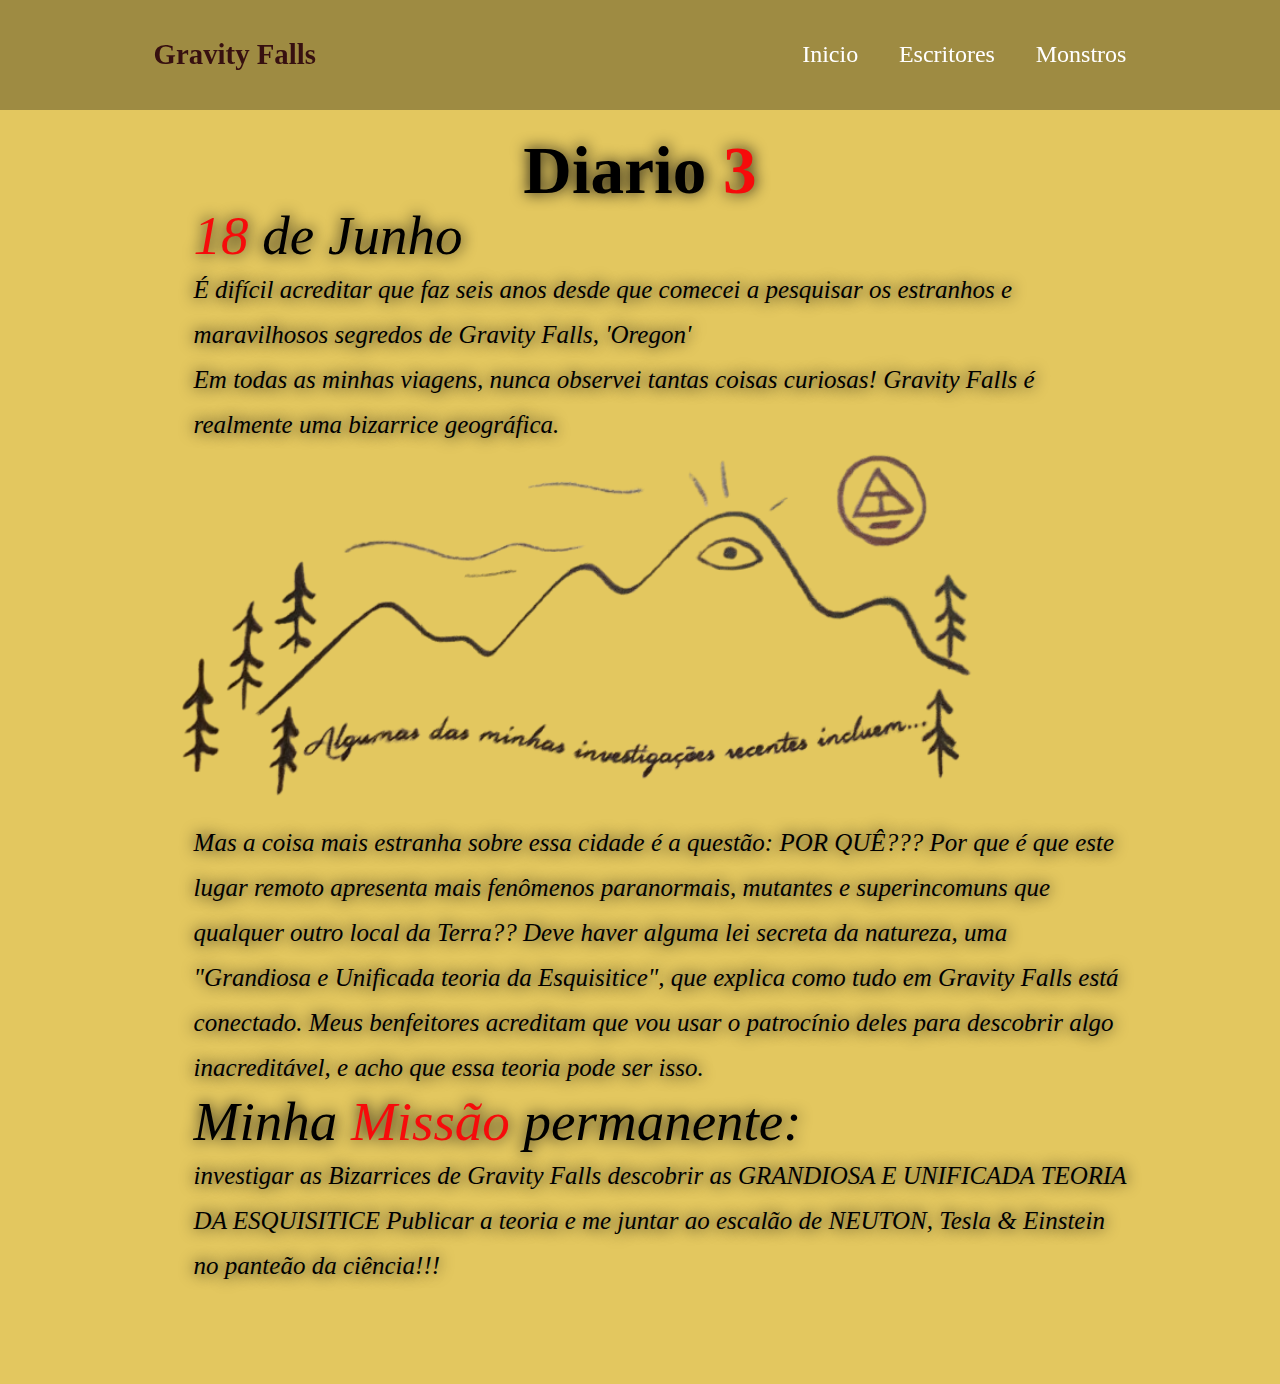
<file: index.html>
<!DOCTYPE html>
<html lang="pt-br">
<head>
    <meta charset="UTF-8">
    <meta name="viewport" content="width=device-width, initial-scale=1.0">
    <link rel="shortcut icon" href="src/img/mao-removebg-preview.png" type="image/x-icon">
    <link href='https://unpkg.com/boxicons@2.1.4/css/boxicons.min.css' rel='stylesheet'>
    <link rel="stylesheet" href="src/style/style.css">
    <title>Gravity Falls</title>
</head>
<body>
    <header class="header">
        <a href="bills/bills.html" class="logo">
            Gravity Falls
        </a>
        <i class="bx bx-menu" id="menu-icon"></i>

        <nav class="navbar">
            <a href="#" class="active">Inicio</a>
            <a href="Escritores/escritores.html">Escritores</a>
            <a href="monstros/class.html">Monstros</a>
         </nav>
    </header>

    <section class="home" id="home">
        <div class="home-content">
                <div class="title">
                    <h1>Diario <span>3</span></h1>
                </div>
                <h2><span>18</span> de Junho</h2>
                <p>
                    É difícil acreditar que faz seis anos desde que comecei a pesquisar os estranhos e  maravilhosos segredos de Gravity Falls, 'Oregon' <br>
                    Em todas as minhas viagens, nunca observei tantas coisas curiosas! Gravity Falls é  realmente uma bizarrice geográfica.
                </p>
            <img src="src/img/22138a0c-dff4-4595-a0e1-d6088fe97e8a-removebg-preview (1).png" alt="" width="850px" class="bill">
                 <p>
                    Mas a coisa mais estranha sobre essa cidade é a questão: POR QUÊ??? Por que é que este lugar remoto apresenta mais fenômenos paranormais, mutantes e superincomuns que qualquer outro local da Terra?? Deve haver alguma lei secreta da natureza, uma "Grandiosa e Unificada teoria da Esquisitice", que explica como tudo em Gravity Falls está conectado. Meus benfeitores acreditam que vou usar o patrocínio deles para descobrir algo inacreditável, e acho que essa teoria pode ser isso. 
                 </p>
                <h2>Minha <span>Missão</span> permanente:</h2>
                <p>investigar as Bizarrices de Gravity Falls  descobrir as GRANDIOSA E  UNIFICADA TEORIA  DA ESQUISITICE Publicar  a teoria e me juntar ao escalão de NEUTON, Tesla & Einstein no  panteão da ciência!!!</p>
                
                        </div>
    </section>
    <script src="src/js/script.js"></script>
</body>
</html>
</file>
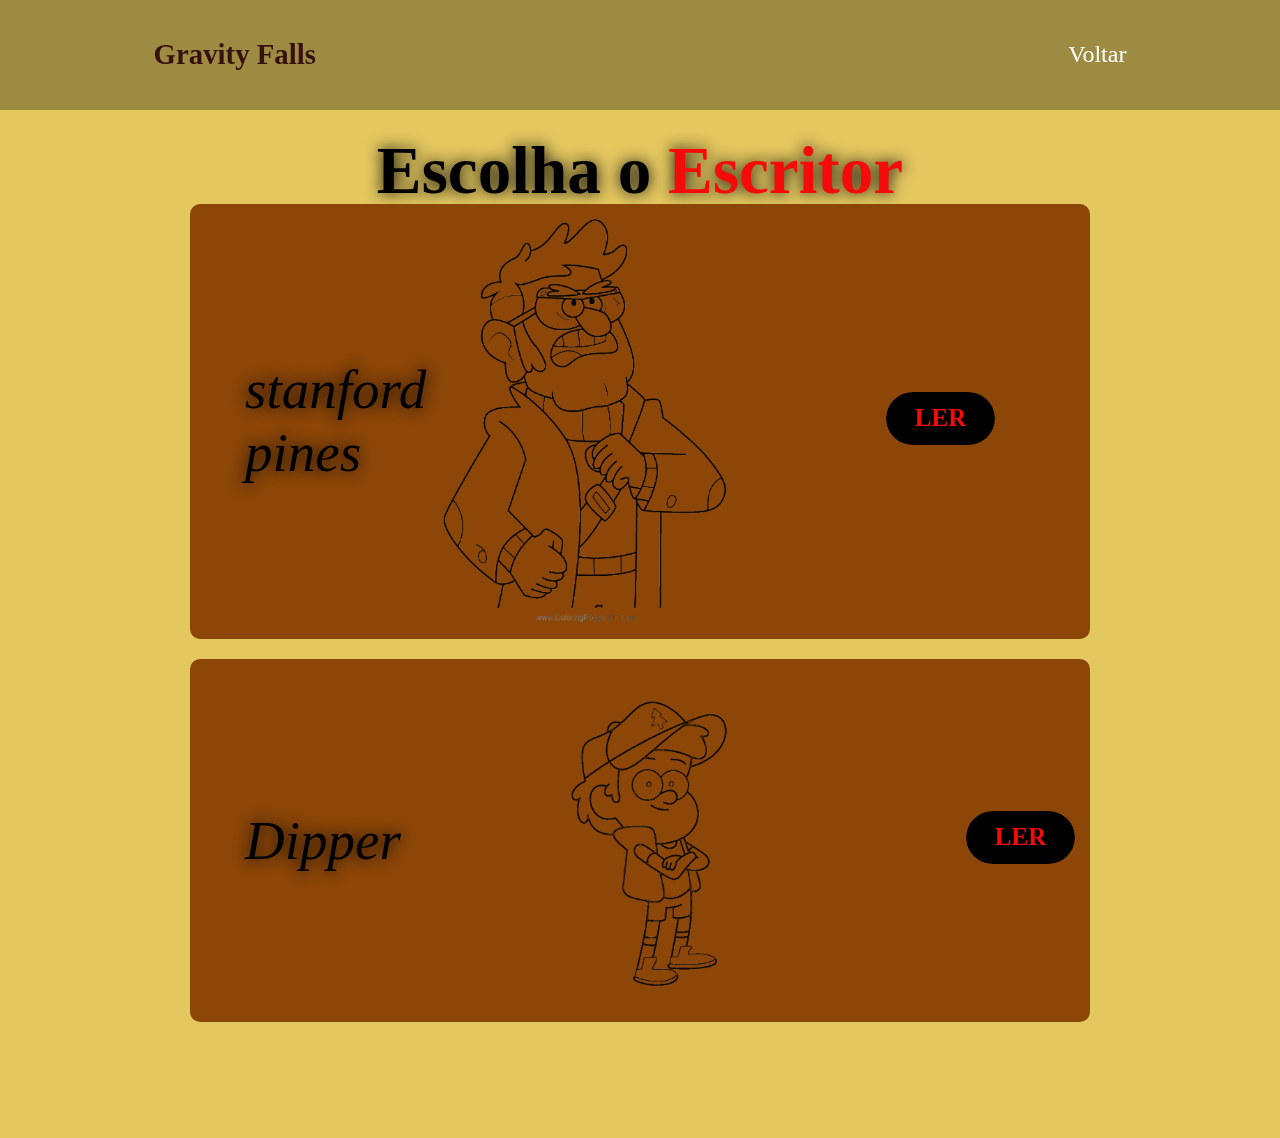
<file: Escritores/escritores.html>
<!DOCTYPE html>
<html lang="pt-br">
<head>
    <meta charset="UTF-8">
    <meta name="viewport" content="width=device-width, initial-scale=1.0">
    <link rel="shortcut icon" href="src/img/mao-removebg-preview.png" type="image/x-icon">
    <link href='https://unpkg.com/boxicons@2.1.4/css/boxicons.min.css' rel='stylesheet'>
    <link rel="stylesheet" href="src-escritor/style.css">
    <title>Gravity Falls</title>
</head>
<body>
    <header class="header">
        <a href="" class="logo">
            Gravity Falls
        </a>
        <i class="bx bx-menu" id="menu-icon"></i>

        <nav class="navbar">
            <a href="../index.html">Voltar</a>
         </nav>
    </header>

    <section class="home" id="home">
        <div class="home-content">
                <div class="title">
                    <h1>Escolha o <span>Escritor</span></h1>
                </div>
                        
                        <div class="box-escritor">
                            <h2>stanford pines</h2>
                                    <img src="../src/img/Stanford-removebg-preview.png" alt="" width="300px" >
                         <p class="text-center">
                            <a href="../Escritores/stanford/stanford.html">
                                <button class="btn-17">
                                    <span class="text-container">
                                      <span class="text">ler</span>
                                    </span>
                                  </button>
                            </a>
                         </p>
                    </div>
                  

                <div class="box-escritor">
                    <h2>Dipper</h2>
                            <img src="../src/img/dipper-removebg-preview.png" alt="" width="400px" class="dipper">
                 <p class="text-center-dipper">
                    <a href="../Escritores/dipper/dipper.html">
                        <button class="btn-17">
                            <span class="text-container">
                              <span class="text">Ler</span>
                            </span>
                          </button>
                    </a>
                 </p>
            </div>
            
                        </div>
    </section>
    <script src="src-escritor/script.js"></script>
</body>
</html>
</file>
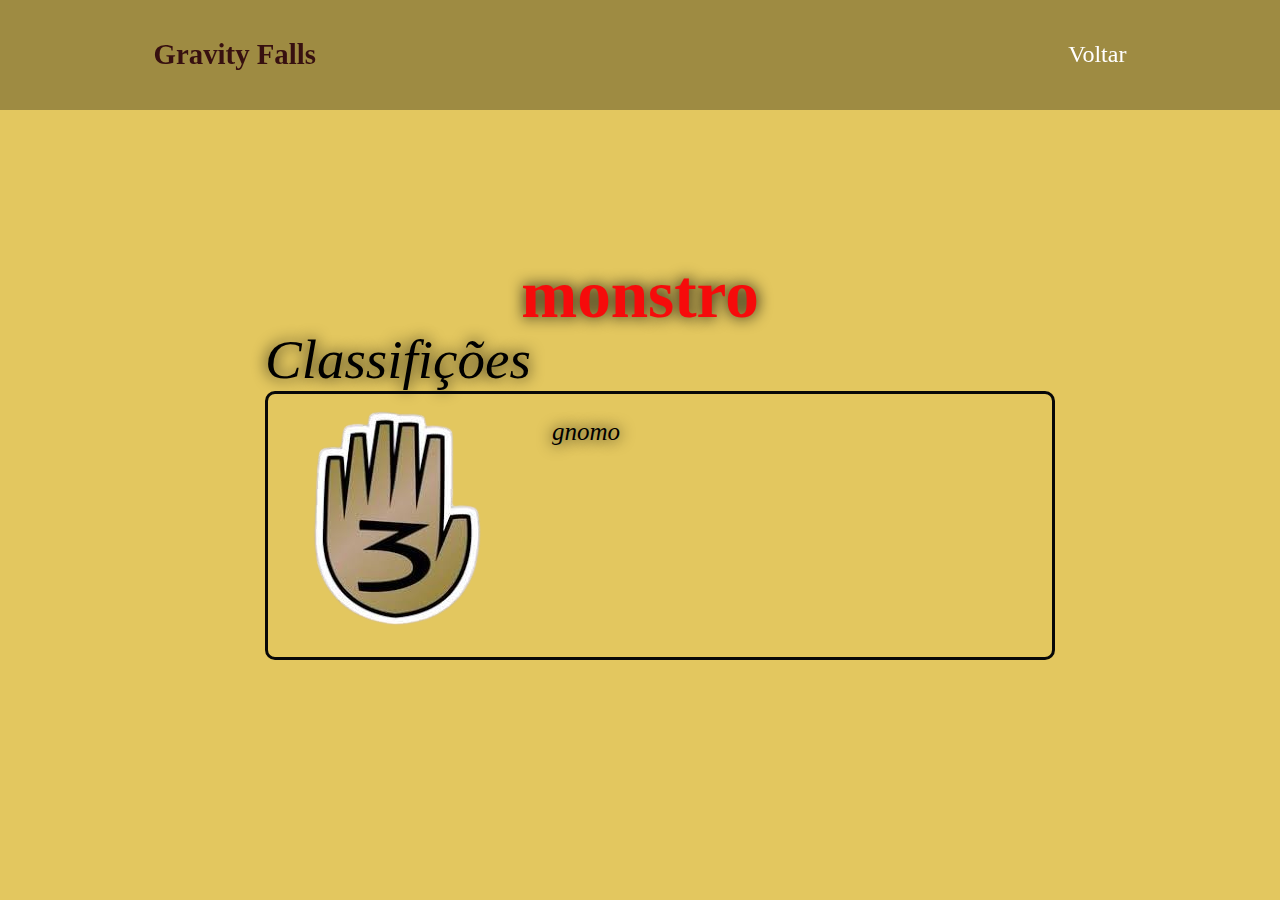
<file: monstro/index2.html>
<!DOCTYPE html>
<html lang="en">
<head>
    <meta charset="UTF-8">
    <meta name="viewport" content="width=device-width, initial-scale=1.0">
    <link rel="shortcut icon" href="../src/img/mao-removebg-preview.png" type="image/x-icon">
    <link rel="stylesheet" href="../src/style/style.css">
    <link href='https://unpkg.com/boxicons@2.1.4/css/boxicons.min.css' rel='stylesheet'>
    <title>Document</title>
</head>
<body>
    <header class="header">
        <a href="" class="logo">
            Gravity Falls
        </a>
        <i class="bx bx-menu" id="menu-icon"></i>

        <nav class="navbar">
            <a href="../index.html">Voltar</a>
         </nav>
    </header>

    <section class="home" id="home">
        <div class="home-content">
                <div class="title">
                    <h1 class="text-monster"><span>monstro</span></h1>
                </div>
                <h2>Classifições<h2>
                <div class="box">
                    <div><img src="../src/img/mao-removebg-preview.png" alt="" class="img-monster"></div>
                    
                        <div>
                            <p>
                                gnomo
                            </p>
                        </div>
                    
                </div>
           
                        </div>
    </section>
    <script src="../src/js/script.js"></script>
</body>
</html>
</file>
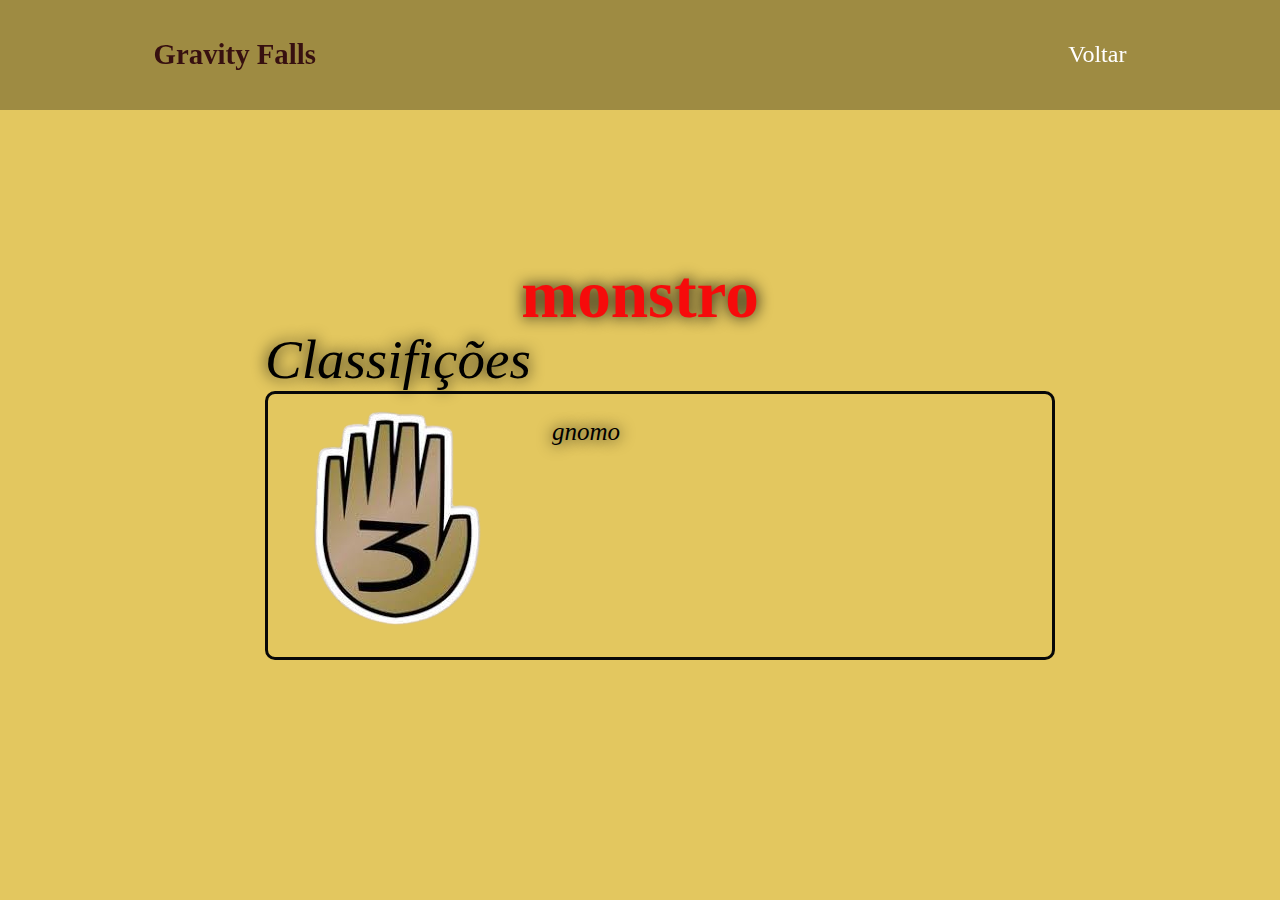
<file: monstro/monster.html>
<!DOCTYPE html>
<html lang="en">
<head>
    <meta charset="UTF-8">
    <meta name="viewport" content="width=device-width, initial-scale=1.0">
    <link rel="shortcut icon" href="../src/img/mao-removebg-preview.png" type="image/x-icon">
    <link rel="stylesheet" href="../src/style/style.css">
    <link href='https://unpkg.com/boxicons@2.1.4/css/boxicons.min.css' rel='stylesheet'>
    <title>Document</title>
</head>
<body>
    <header class="header">
        <a href="" class="logo">
            Gravity Falls
        </a>
        <i class="bx bx-menu" id="menu-icon"></i>

        <nav class="navbar">
            <a href="../index.html">Voltar</a>
         </nav>
    </header>

    <section class="home" id="home">
        <div class="home-content">
                <div class="title">
                    <h1><span>monstro</span></h1>
                </div>
                <h2>Classifições<h2>
                <div class="box">
                    <div><img src="../src/img/mao-removebg-preview.png" alt="" class="img-monster"></div>
                    
                        <div>
                            <p>
                                gnomo
                            </p>
                        </div>
                    
                </div>
           
                        </div>
    </section>
    <script src="../src/js/script.js"></script>
</body>
</html>
</file>
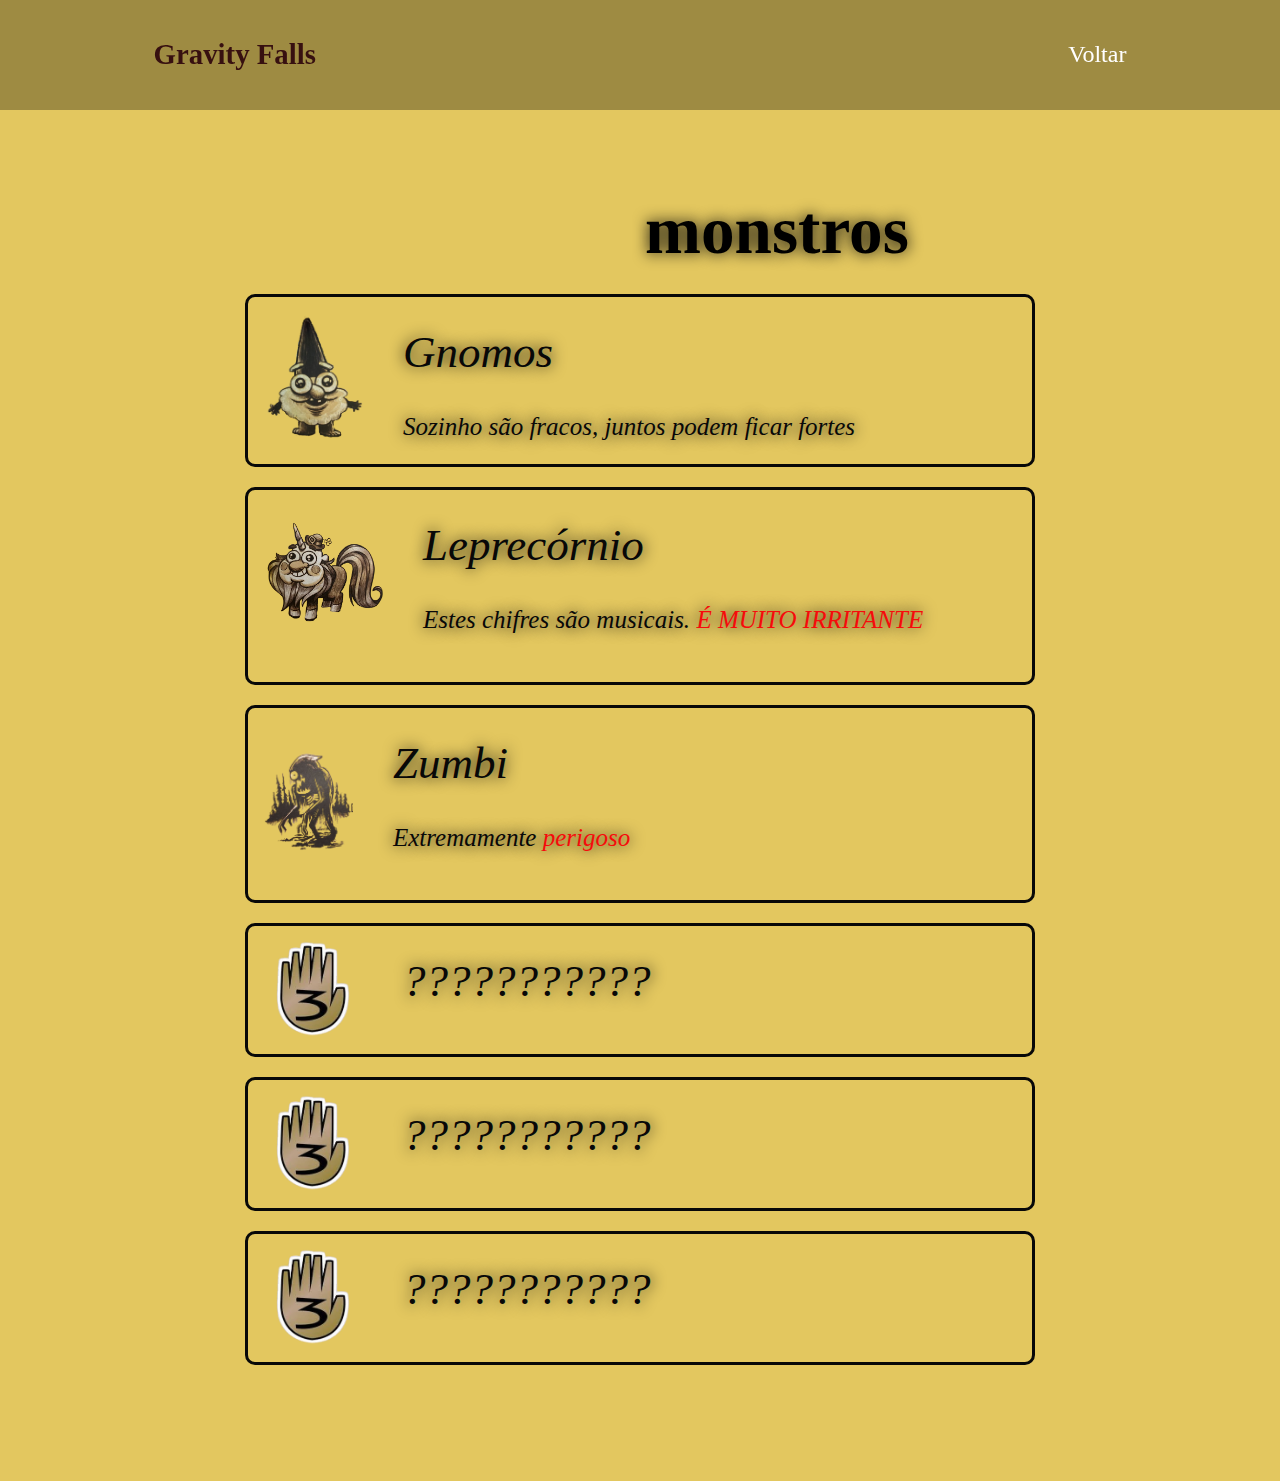
<file: monstros/class.html>
<!DOCTYPE html>
<html lang="en">
<head>
    <meta charset="UTF-8">
    <meta name="viewport" content="width=device-width, initial-scale=1.0">
    <link rel="shortcut icon" href="../src/img/mao-removebg-preview.png" type="image/x-icon">
    <link rel="stylesheet" href="../monstros/src-monster/style.css">
    <link href='https://unpkg.com/boxicons@2.1.4/css/boxicons.min.css' rel='stylesheet'>
    <title>Gravity Falls</title>
</head>
<body>
    <header class="header">
        <a href="" class="logo">
            Gravity Falls
        </a>
        <i class="bx bx-menu" id="menu-icon"></i>

        <nav class="navbar">
            <a href="../index.html">Voltar</a>
         </nav>
    </header>

    <section class="home" id="home">
        <div class="home-content">
                <div class="container">
                    <div class="title-monster">
                        <h1>monstros</h1>
                    </div>
                    <a href="gnomos/gnomos.html">
                        <div class="box">
                            <div><img src="../src/img/gnomo-removebg-preview.png" alt="" class="img-monster" width="100px"></div>
                                <div>
                                    <p class="text-pra">Gnomos</p><br>
                                    <p class="bb">Sozinho são fracos, juntos podem ficar fortes</p>
                                </div>
                        </div>
                    </a>

                    <a href="Leprecórnio/Leprecórnio.html">
                        <div class="box">
                            <div><img src="../src/img/leprecornio-removebg-preview.png" alt="" class="img-monster" width="120px"></div>
                                <div>
                                    <p class="text-pra">Leprecórnio</p><br>
                                    <p class="bb">Estes chifres são musicais.<span> É MUITO IRRITANTE</span></p>
                                </div>
                        </div>
                    </a>

                    <a href="Zumbi/zumbi.html">
                        <div class="box">
                            <div><img src="../monstros/img/zumbi.png" alt="" class="img-monster" width="90px"></div>
                                <div>
                                    <p class="text-pra">Zumbi</p><br>
                                    <p class="bb">Extremamente <span>perigoso</span></p>
                                </div>
                        </div>
                    </a>
    
                    <a href="">
                        <div class="box">
                            <div><img src="../src/img/mao-removebg-preview.png" alt="" class="img-monster" width="100px"></div>
                                <div>
                                    <p class="text-pra">???????????</p><br>
                                    <p></p>
                                </div>
                        </div>
                    </a>

                    <a href="">
                        <div class="box">
                            <div><img src="../src/img/mao-removebg-preview.png" alt="" class="img-monster" width="100px"></div>
                                <div>
                                    <p class="text-pra">???????????</p><br>
                                    <p></p>
                                </div>
                        </div>
                    </a>

                    <a href="">
                        <div class="box">
                            <div><img src="../src/img/mao-removebg-preview.png" alt="" class="img-monster" width="100px"></div>
                                <div>
                                    <p class="text-pra">???????????</p><br>
                                    <p></p>
                                </div>
                        </div>
                    </a>
        </div>
    </section>
    <script src="../monstros/src-monster/script.js"></script>
</body>
</html>
</file>
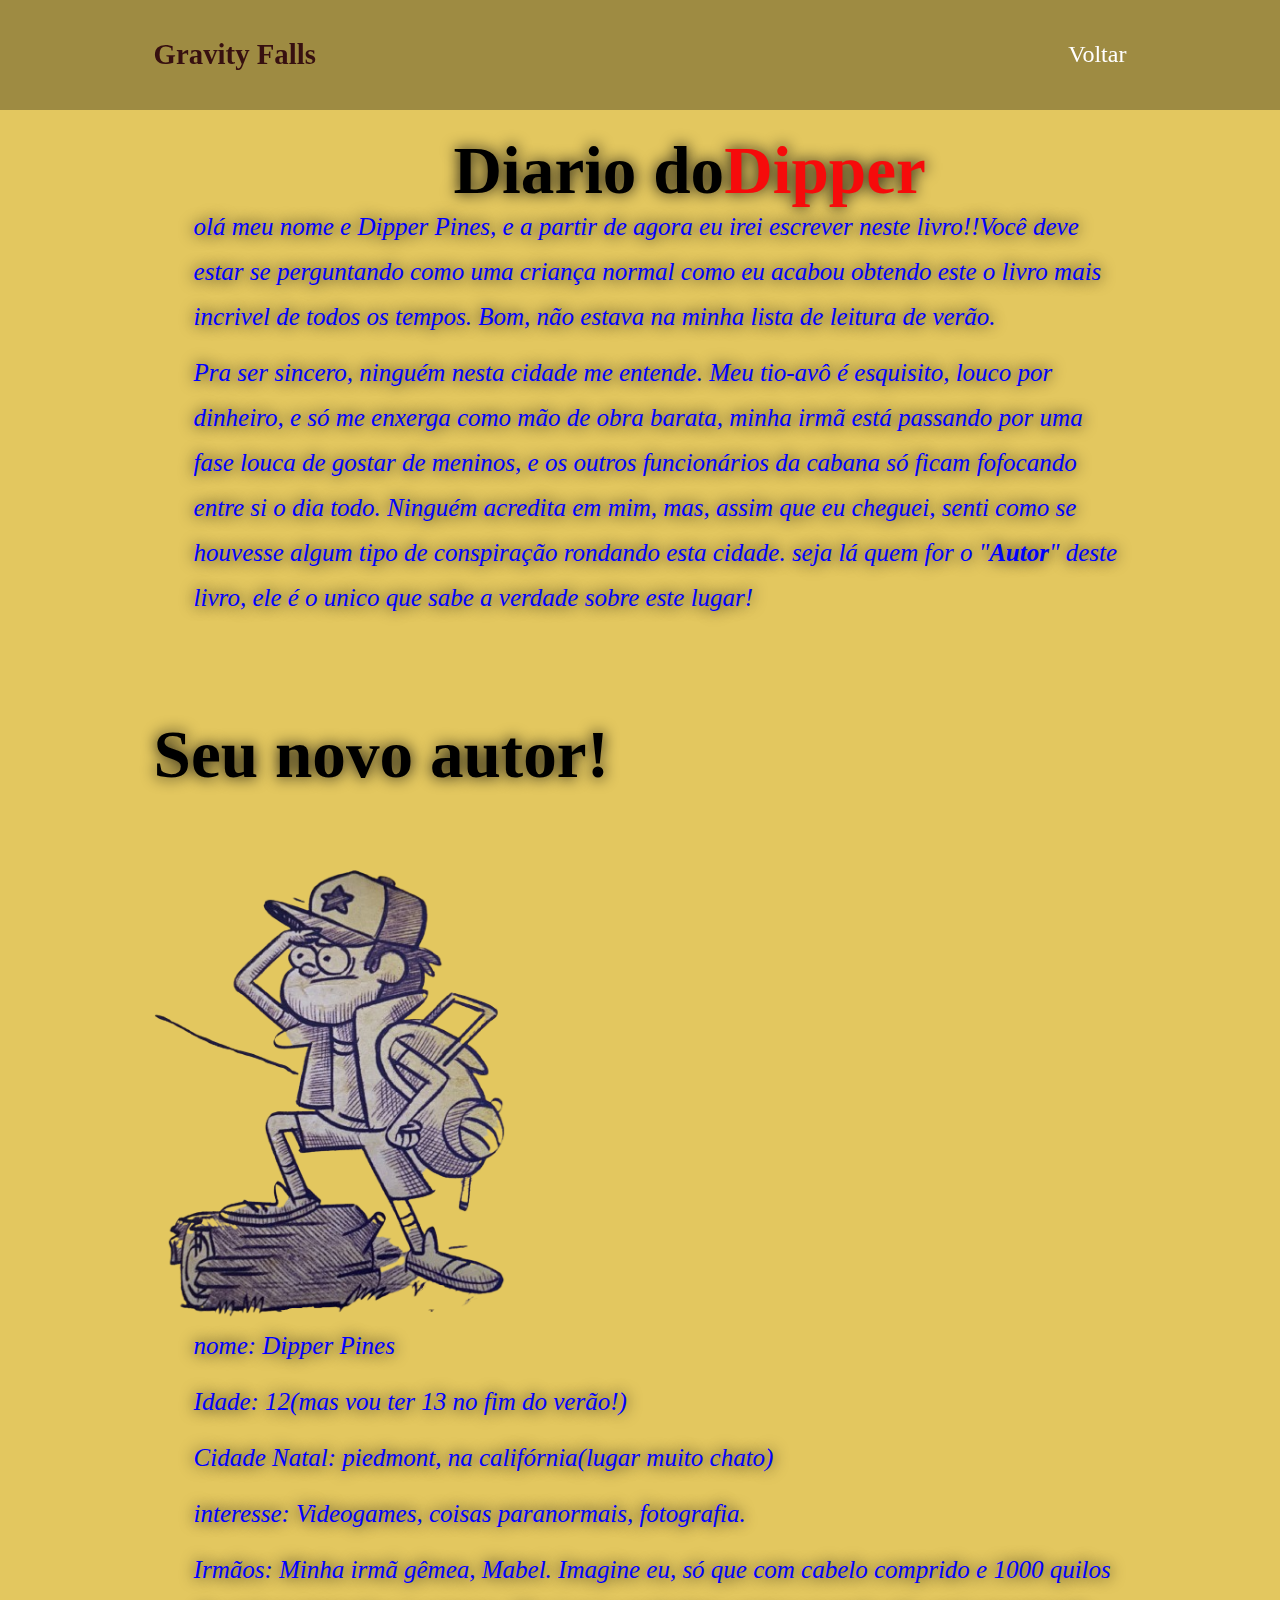
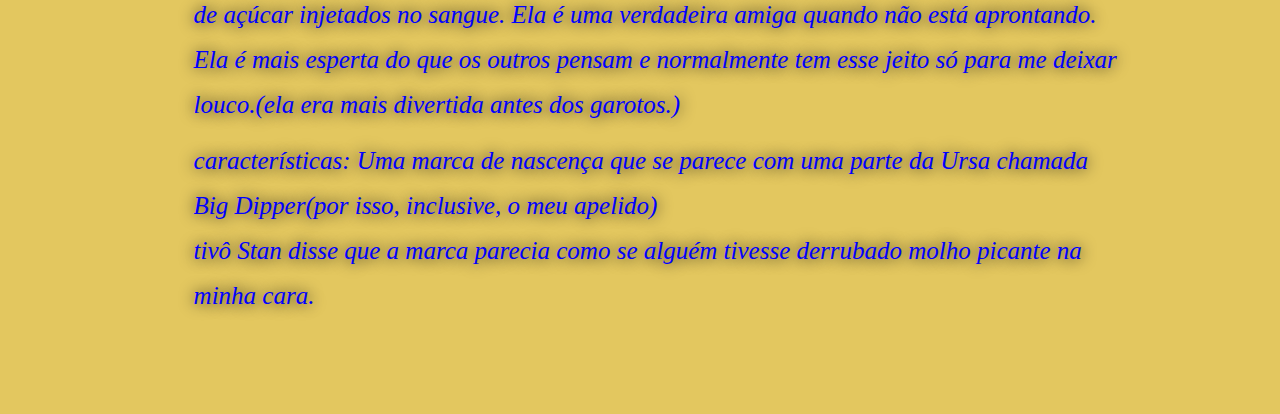
<file: Escritores/dipper/dipper.html>
<!DOCTYPE html>
<html lang="pt-br">
<head>
    <meta charset="UTF-8">
    <meta name="viewport" content="width=device-width, initial-scale=1.0">
    <link rel="shortcut icon" href="#" type="image/x-icon">
    <link href='https://unpkg.com/boxicons@2.1.4/css/boxicons.min.css' rel='stylesheet'>
    <link rel="stylesheet" href="../src-escritor/style.css">
    <title>Gravity Falls</title>
</head>
<body>
    <header class="header">
        <a href="" class="logo">
            Gravity Falls
        </a>
        <i class="bx bx-menu" id="menu-icon"></i>

        <nav class="navbar">
            <a href="../escritores.html">Voltar</a>
         </nav>
    </header>

    <section class="home" id="home">
        <div class="home-content">
                <div class="title">
                    <h1 class="dipper-h1"> Diario do<span>Dipper</span></h1>
                    <p class="p-blue">olá meu nome e Dipper Pines, e a partir de agora eu irei escrever neste livro!!Você deve estar se perguntando como uma criança normal como eu acabou obtendo este o livro mais incrivel de todos os tempos. Bom, não estava na minha lista de leitura de verão.</p><br>
                    <p class="p-blue">Pra ser sincero, ninguém nesta cidade me entende. Meu tio-avô é esquisito, louco por dinheiro, e só me enxerga como mão de obra barata, minha irmã está passando por uma fase louca de gostar de meninos, e os outros funcionários da cabana só ficam fofocando entre si o dia todo. Ninguém acredita em mim, mas, assim que eu cheguei, senti como se houvesse algum tipo de conspiração rondando esta cidade. seja lá quem for o "<strong>Autor</strong>" deste livro, ele é o unico que sabe a verdade sobre este lugar!</p>

                    
                    <h1>Seu novo autor!</h1>
                    <img src="../src-escritor/img/dipper-removebg-preview (1).png" alt="" width="400px">
                    <p class="p-blue">nome: Dipper Pines</p><br>
                    <p class="p-blue">Idade: 12(mas vou ter 13 no fim do verão!)</p><br>
                    <p class="p-blue">Cidade Natal: piedmont, na califórnia(lugar muito chato)</p><br>
                    <p class="p-blue">interesse: Videogames, coisas paranormais, fotografia.</p><br>
                    <p class="p-blue">Irmãos: Minha irmã gêmea, Mabel. Imagine eu, só que com cabelo comprido e 1000 quilos de açúcar injetados no sangue. Ela é uma verdadeira amiga quando não está aprontando. Ela é mais esperta do que os outros pensam e normalmente tem esse jeito só para me deixar louco.(ela era mais divertida antes dos garotos.)</p><br>
                    <p class="p-blue">características: Uma marca de nascença que se parece com uma parte da Ursa chamada Big Dipper(por isso, inclusive, o meu apelido)</p>
                    <p class="p-blue">tivô Stan disse que a marca parecia como se alguém tivesse derrubado molho picante na minha cara.</p>
                </div>
                </div>
    </section>
    <script src="../src-escritor/script.js"></script>
</body>
</html>
</file>
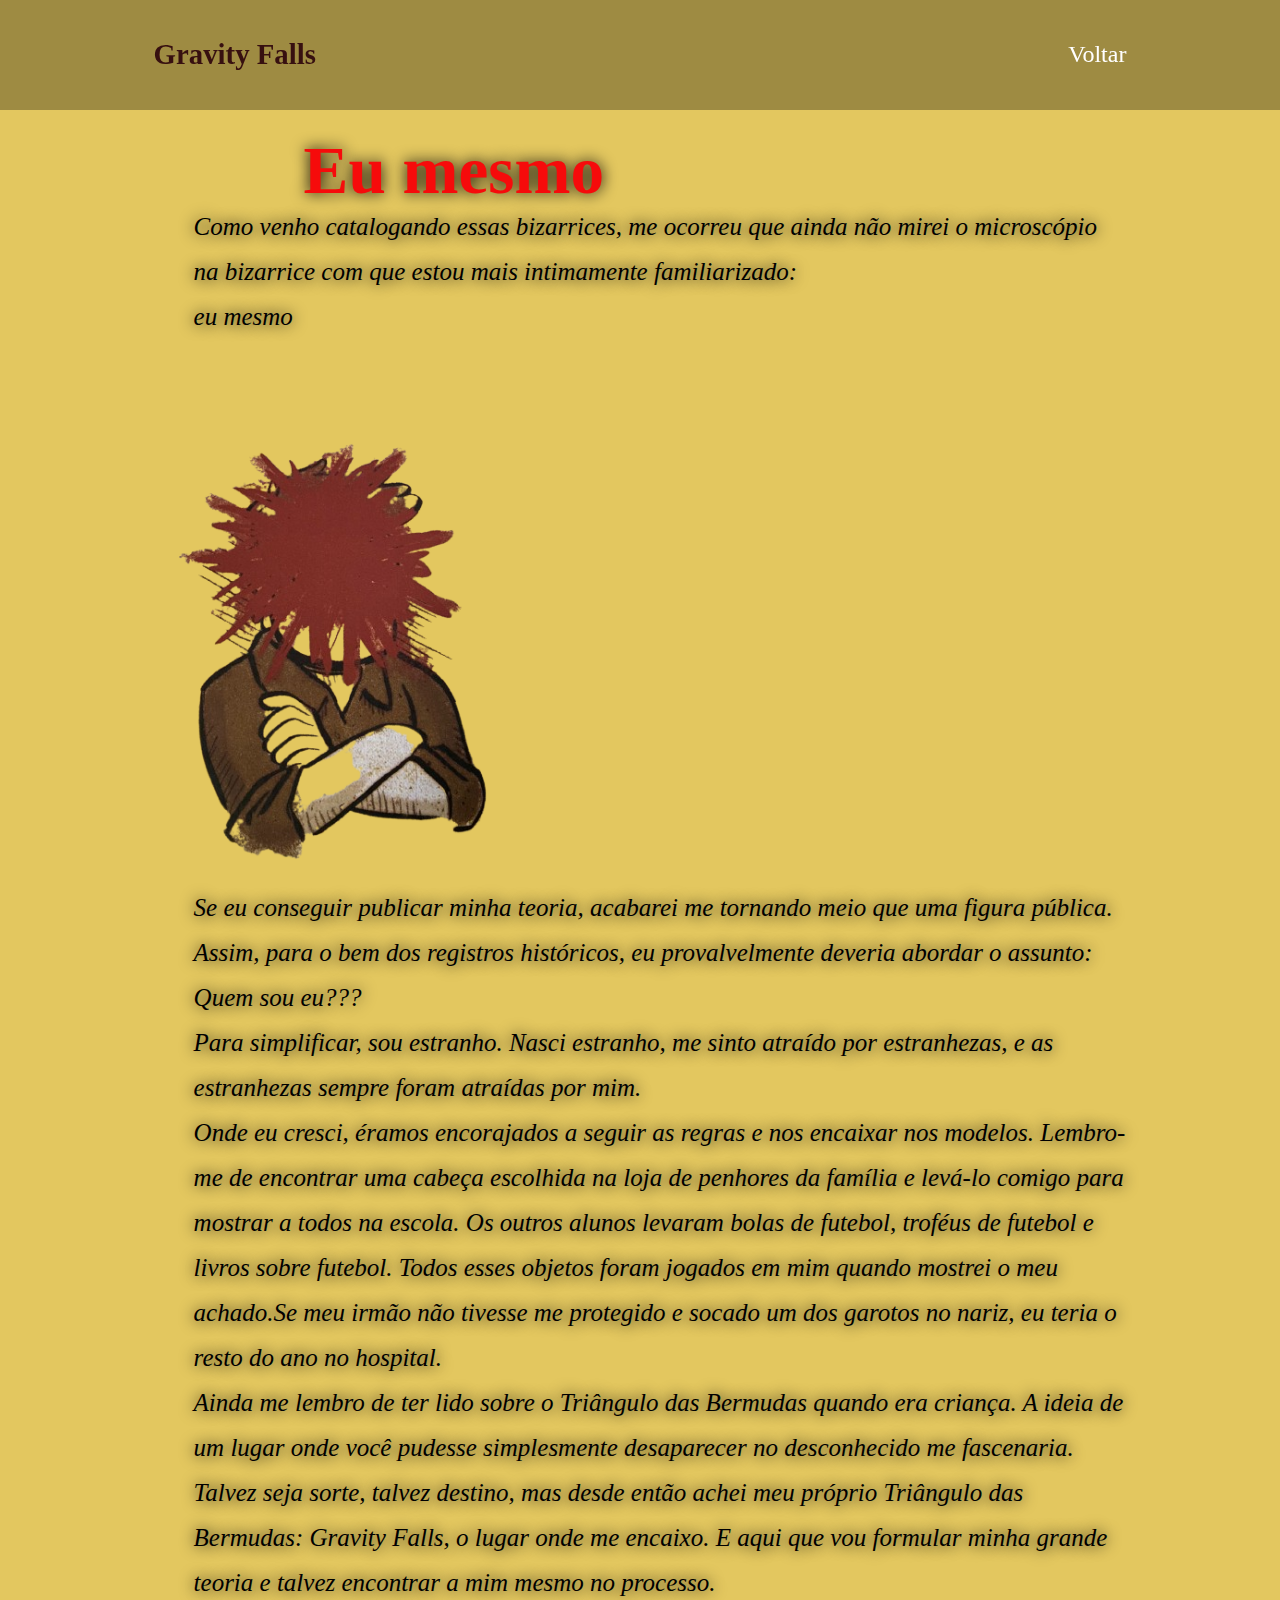
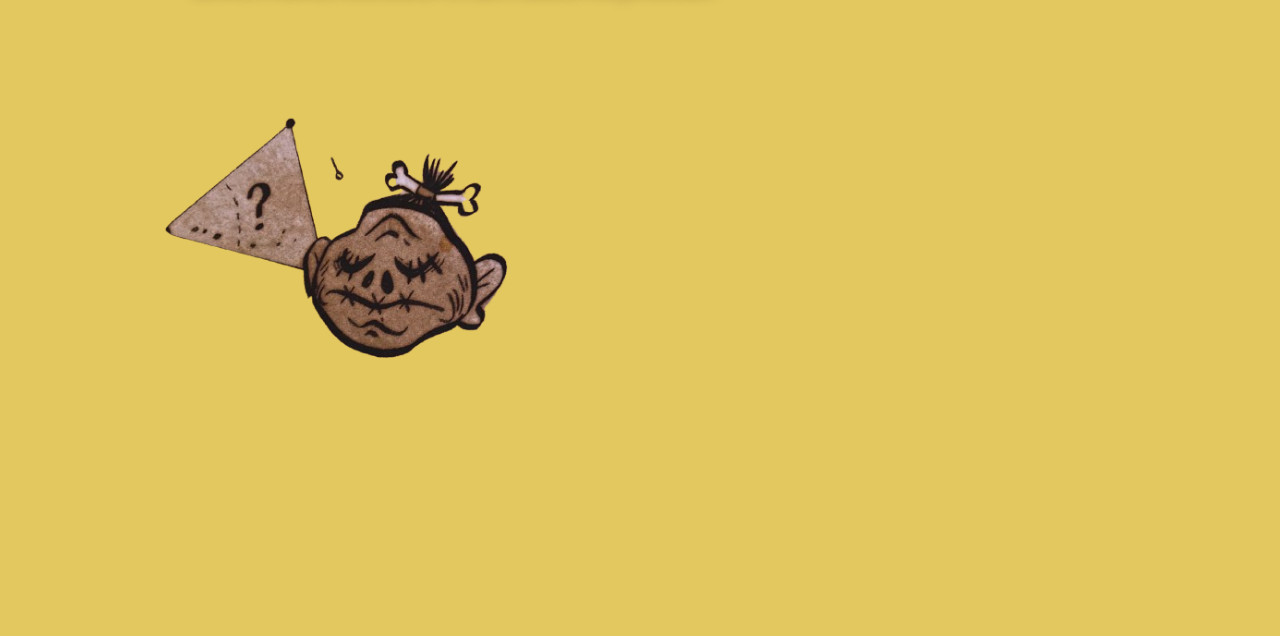
<file: Escritores/stanford/stanford.html>
<!DOCTYPE html>
<html lang="pt-br">
<head>
    <meta charset="UTF-8">
    <meta name="viewport" content="width=device-width, initial-scale=1.0">
    <link rel="shortcut icon" href="src/img/mao-removebg-preview.png" type="image/x-icon">
    <link href='https://unpkg.com/boxicons@2.1.4/css/boxicons.min.css' rel='stylesheet'>
    <link rel="stylesheet" href="../src-escritor/style.css">
    <title>Gravity Falls</title>
</head>
<body>
    <header class="header">
        <a href="" class="logo">
            Gravity Falls
        </a>
        <i class="bx bx-menu" id="menu-icon"></i>

        <nav class="navbar">
            <a href="../escritores.html">Voltar</a>
         </nav>
    </header>

    <section class="home" id="home">
        <div class="home-content">
                <div class="title">
                    <h1 class="text-center"><span>Eu mesmo</span></h1>
                    <p>Como venho catalogando essas bizarrices, me ocorreu que ainda não mirei o microscópio na bizarrice com que estou mais intimamente familiarizado:</p>
                    <p>eu mesmo</p><br>
                    <img src="../src-escritor/img/tivo-removebg-preview.png" width="400px" alt="stan">
                    <p>Se eu conseguir publicar minha teoria, acabarei me tornando meio que uma figura pública. <br>Assim, para o bem dos registros históricos, eu provalvelmente deveria abordar o assunto:<br> Quem sou eu???</p>
                    <p>Para simplificar, sou estranho. Nasci estranho, me sinto atraído por estranhezas, e as estranhezas sempre foram atraídas por mim. </p>
                    <p>Onde eu cresci, éramos encorajados a seguir as regras e nos encaixar nos modelos. Lembro-me de encontrar uma cabeça escolhida na loja de penhores da família e levá-lo comigo para mostrar a todos na escola. Os outros alunos levaram bolas de futebol, troféus de futebol e livros sobre futebol. Todos esses objetos foram jogados em mim quando mostrei o meu achado.Se meu irmão não tivesse me protegido e socado um dos garotos no nariz, eu teria o resto do ano no hospital.</p>
                    
                    <p>Ainda me lembro de ter lido sobre o Triângulo das Bermudas quando era criança. A ideia de um lugar onde você pudesse simplesmente desaparecer no desconhecido me fascenaria.</p>
                    <p>Talvez seja sorte, talvez destino, mas desde então achei meu próprio Triângulo das Bermudas: Gravity Falls, o lugar onde me encaixo. E aqui que vou formular minha grande teoria e talvez encontrar a mim mesmo no processo.</p>
                    <img src="../src-escritor/img/cabeça-removebg-preview.png" width="400px" alt="">
                </div>
                
            
        </div>
    </section>
    <script src="../src-escritor/script.js"></script>
</body>
</html>
</file>
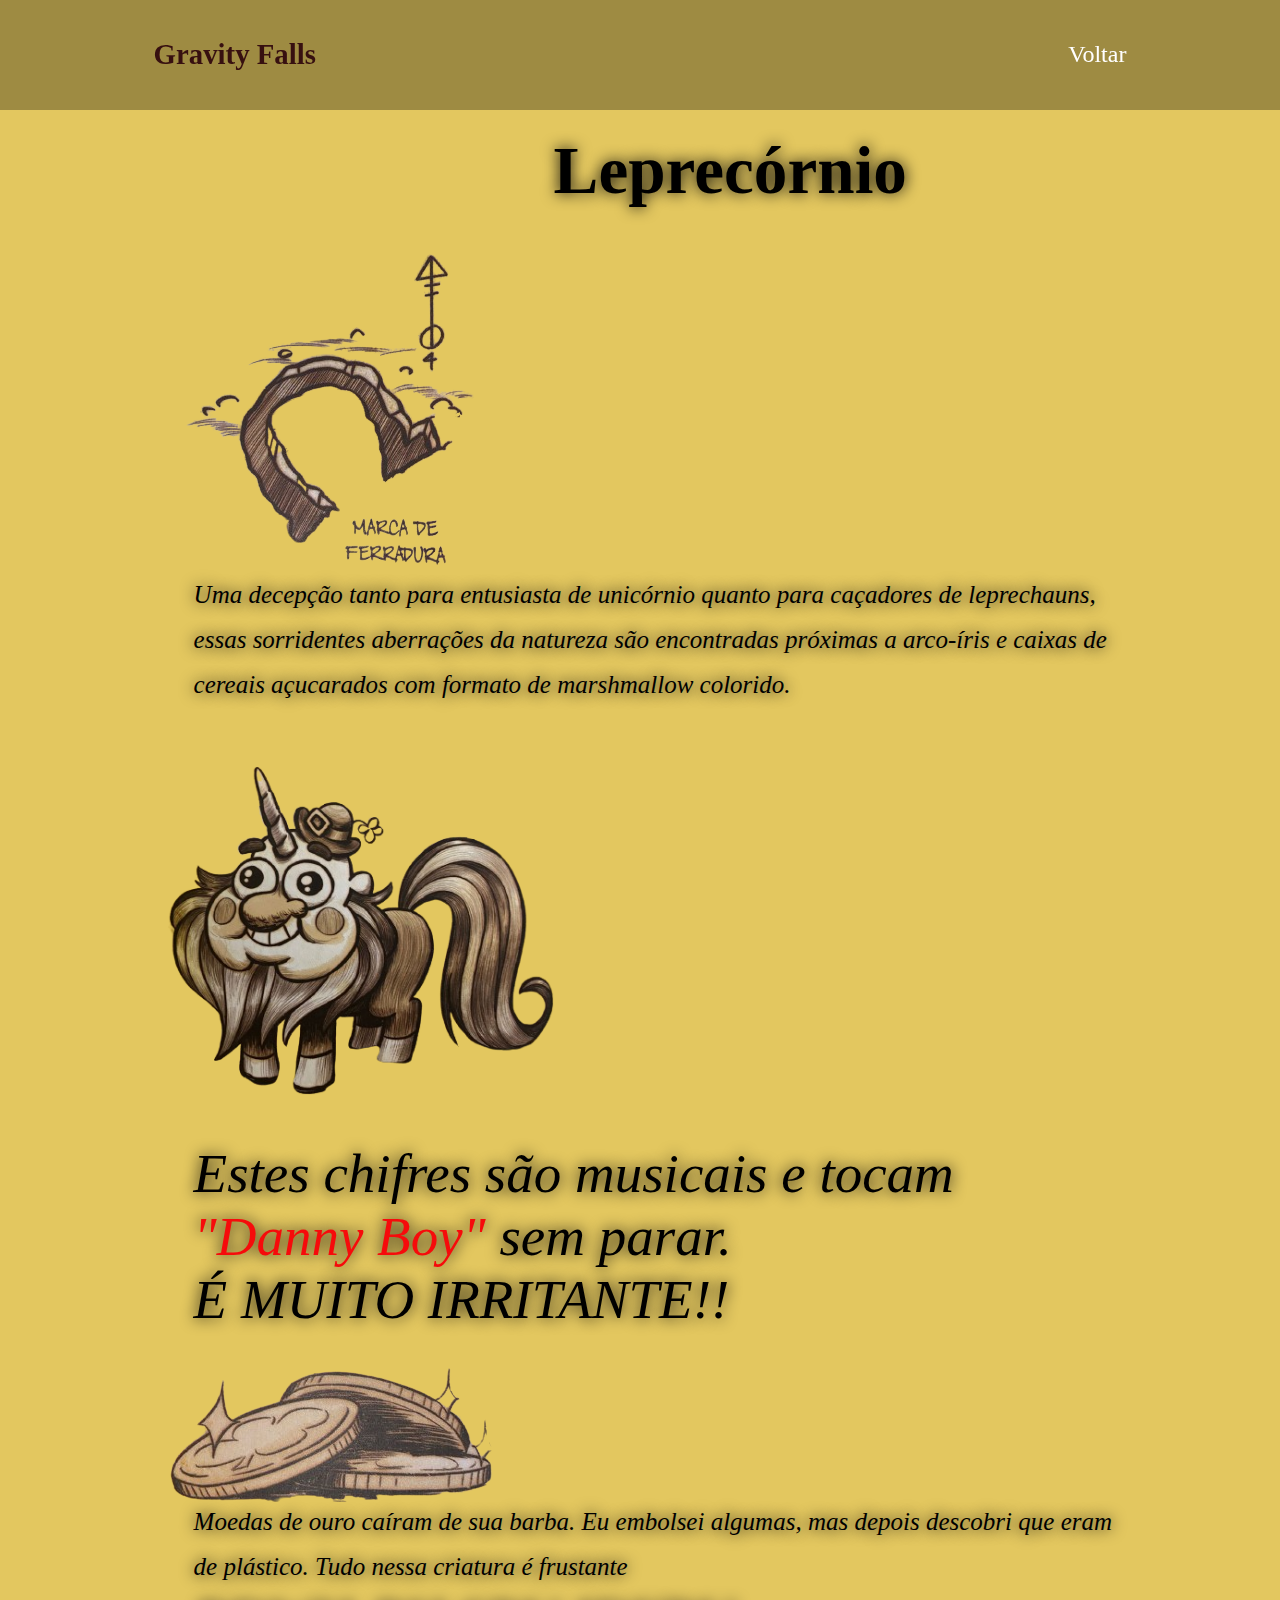
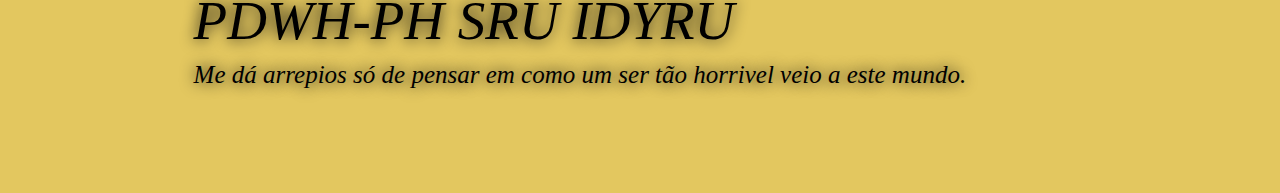
<file: monstros/Leprecórnio/Leprecórnio.html>
<!DOCTYPE html>
<html lang="pt-br">
<head>
    <meta charset="UTF-8">
    <meta name="viewport" content="width=device-width, initial-scale=1.0">
    <link rel="shortcut icon" href="src/img/mao-removebg-preview.png" type="image/x-icon">
    <link href='https://unpkg.com/boxicons@2.1.4/css/boxicons.min.css' rel='stylesheet'>
    <link rel="stylesheet" href="../src-monster/style.css">
    <link rel="shortcut icon" href="../img/leprecornio-removebg-preview.png" type="image/x-icon">
    <title>Leprecórnio</title>
</head>
<body>
    <header class="header">
        <a href="" class="logo">
            Gravity Falls
        </a>
        <i class="bx bx-menu" id="menu-icon"></i>

        <nav class="navbar">
            <a href="../class.html">Voltar</a>
         </nav>
    </header>

    <section class="home" id="home">
        <div class="home-content">
                <div class="title">
                    <h1>Leprecórnio</h1>
                  <div>
                      <img src="../img/cavalo-removebg-preview.png" alt="" class="text-top-3">
                      <p class="text-top"> Uma decepção tanto para entusiasta de unicórnio quanto para caçadores de leprechauns, essas sorridentes aberrações da natureza são encontradas próximas a arco-íris e caixas de cereais açucarados com formato de marshmallow colorido.</p>
                      <img src="../img/leprecornio-removebg-preview.png" width="400px" class="">
                      <h2 class="text-top-3">Estes chifres são musicais e tocam <span>"Danny Boy"</span> sem parar. <br> É MUITO IRRITANTE!!</h2>
                      <img src="../img/money-removebg-preview.png" alt="" class="text-top-2">
                      <p class="text-top">Moedas de ouro caíram de sua barba. Eu embolsei algumas, mas depois descobri que eram de plástico. Tudo nessa criatura é frustante</p>
                      <h2>PDWH-PH SRU IDYRU</h2>
                      <p class="">Me dá arrepios só de pensar em como um ser tão horrivel veio a este mundo.</p>
                      
                  </div>
                
                       
    </section>
    <script src="../src-monster/script.js"></script>
</body>
</html>
</file>
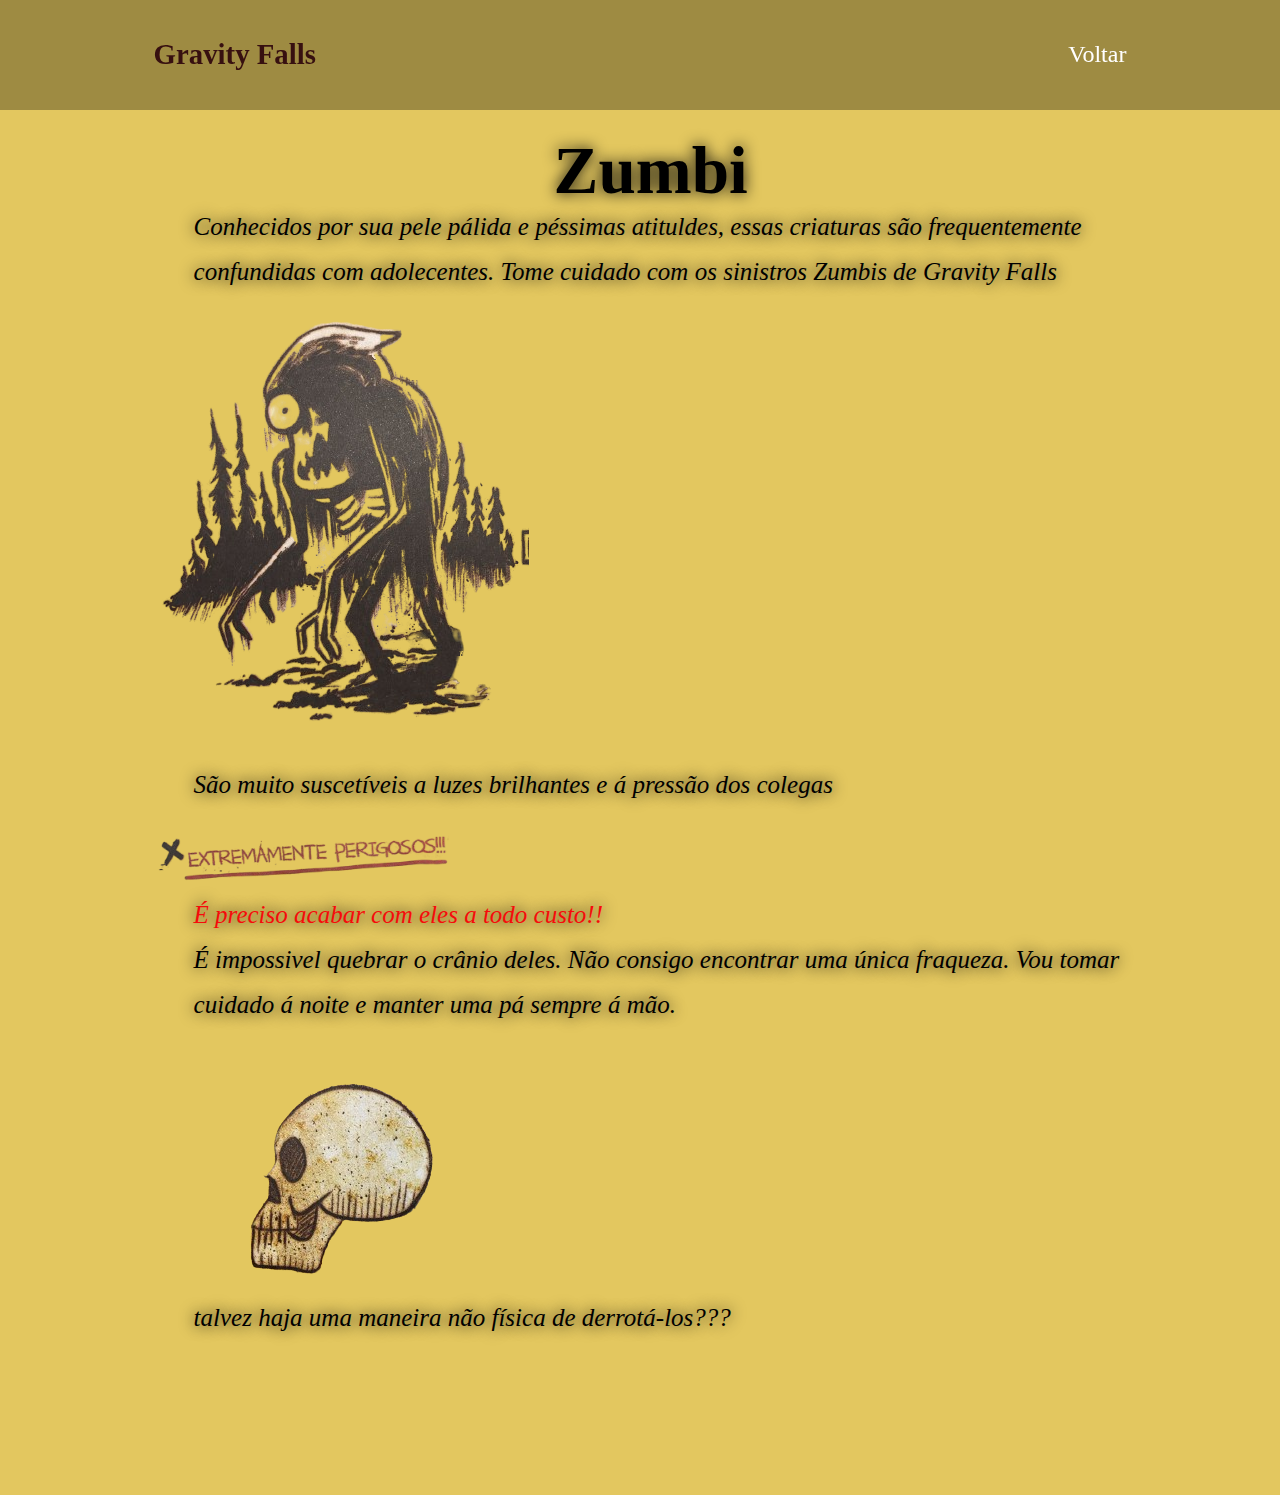
<file: monstros/Zumbi/zumbi.html>
<!DOCTYPE html>
<html lang="pt-br">
<head>
    <meta charset="UTF-8">
    <meta name="viewport" content="width=device-width, initial-scale=1.0">
    <link rel="shortcut icon" href="src/img/mao-removebg-preview.png" type="image/x-icon">
    <link href='https://unpkg.com/boxicons@2.1.4/css/boxicons.min.css' rel='stylesheet'>
    <link rel="stylesheet" href="../src-monster/style.css">
    <link rel="shortcut icon" href="../img/leprecornio-removebg-preview.png" type="image/x-icon">
    <title>Zumbi</title>
</head>
<body>
    <header class="header">
        <a href="" class="logo">
            Gravity Falls
        </a>
        <i class="bx bx-menu" id="menu-icon"></i>

        <nav class="navbar">
            <a href="../class.html">Voltar</a>
         </nav>
    </header>

    <section class="home" id="home">
        <div class="home-content">
                <div class="title">
                    <h1>Zumbi</h1>
                  <div>
                      <p>Conhecidos por sua pele pálida e péssimas atituldes, essas criaturas são frequentemente confundidas com adolecentes. Tome cuidado com os sinistros Zumbis de Gravity Falls</p>
                      <img src="../img/zumbi.png" alt="" class="text-top-3">
                      <p class="text-top-3">São muito suscetíveis a luzes brilhantes e á pressão dos colegas</p>
                      <img src="../img/extreme-peri.png" width="300px" class="text-top-2-1">
                      <p class="text-top"><span>É preciso acabar com eles a todo custo!!</span></p>
                      <p class="text-top-1">É impossivel quebrar o crânio deles. Não consigo encontrar uma única fraqueza. Vou tomar cuidado á noite e manter uma pá sempre á mão.</p>
                      <img src="../img/caveira.png" alt="" class="text-top    ">
                      <p class="text-top"> talvez haja uma maneira não física de derrotá-los???</p>
                      
                      
                  </div>
                
                       
    </section>
    <script src="../src-monster/script.js"></script>
</body>
</html>
</file>
<file: src/style/style.css>
@import url('https://fonts.googleapis.com/css2?family=Dancing+Script:wght@400..700&family=Qwitcher+Grypen:wght@400;700&display=swap');
*{
    margin: 0;
    padding: 0;
    box-sizing: border-box;
    text-decoration: none;
    border: none;
    outline: none;
    scroll-behavior: smooth;/*descobrir*/
    font-family: "Poppins";
}
:root{
    --bg-color:#080808;
    --second-bg-color:#1d0000;
    --text-color:#ffff;
    --main-color:#f60b0b;
    --body-color:#E3C75F;
    --secondory:#8C4608;
    --book-secondary:"Dancing Script", cursive;
}
body{
    background-color: var(--body-color);
    font-family: "Qwitcher Grypen", cursive;
    font-weight: 400;
    font-style: normal;

}
html{
    font-size: 60%;
    overflow-x: hidden;
}
/*HEADER*/
.header{
    position: fixed;
    top: 0;
    left: 0;
    padding: 4rem 12% 4rem;
    background: rgba(0,0,0,0.3);
    backdrop-filter: blur(10px);
    display: flex;
    justify-content: space-between;
    align-items: center;
    z-index: 100;
    width: 100%;
}
.logo{
    font-size: 3rem;
    color: rgb(55, 16, 16);
    font-weight: 800;
    cursor: pointer;
    transition: 0.3s ease;
}
.logo:hover{
    transform: scale(1.1);
    color: var(--main-color);
}
.navbar a{
    font-size: 2.5rem;
    color: var(--text-color);
    margin-left: 4rem;
    font-weight: 500;
    transition: 0.3 ease;
    border-bottom: 3px solid transparent;
}
.navbar a:hover,.navbar a:active{
    color: var(--secondory);
    border-bottom: 3px solid var(--secondory);
}
#menu-icon{
    font-size: 3.6rem;
    color: var(--secondory);
    display: none;
}

/*HOME*/
.title{
    margin: auto;
    margin-top: -60px;
}
section{
    min-height: 100vh;
    padding: 10rem 12% 10rem;
}
.home{
    display: flex;
    align-items: center;
    justify-content: center;
    gap: 15rem;
}
.home-content{
    display: flex;
    flex-direction: column;
    align-items: flex-start;
    text-align: left;
    justify-content: center;
}
span{
    color: var(--main-color);
}
.home-content h1{
    margin: auto;
    font-size: 7rem;
    font-weight: 700;
    margin-top: 10.5rem;
    line-height: 1;
    text-shadow: 0 0 15px var(--bg-color);
}
h2{
    margin-left: 40px!important;
    margin: auto;
    font-size: var(--book);
    font-style:oblique;
    font-size: 4.9rem;
    font-weight: 500;
    font-size: 55px;
    text-shadow: 0 0 15px var(--bg-color);
}
.home-content p{ 
    margin-left: 40px;
    font-family: var(--bg-color);
    font-style:oblique;
    font-size: 25px;
    font-weight: 500;    
    line-height: 1.8;
    max-width: 1000px;
    text-shadow: 0 0 15px var(--bg-color);
}
a{
    color: #080808;
}

/*monstro*/
.container{
    flex-direction: column;
}
.box{
    border-radius: 10px;
    display: flex;
    flex-direction: row;
    padding: 15px;
    width: 790px;
    border: 3px solid var(--bg-color);
    margin-bottom: 20px;
}
.text-monster{
    font-size: 7rem;
    font-weight: 700;
    line-height: 1;
    text-shadow: 0 0 15px var(--bg-color);
}
.text-pra{
    margin: auto;
    font-size: 45px!important;  
}
.title-monster{
    display: flex;
    align-items: center;
    margin-bottom: 30px;
}
/*celular*/
@media(max-width:767px){
    #menu-icon{
        display: block;
    }
    .navbar{
        position: absolute;
        top: 100%;
        right: 0;
        width: 50%;
        padding: 1rem 3%;
        background: rgba(0,0,0,0.8);
        backdrop-filter: blur(20px);
        border-bottom-left-radius:2rem;
        border-left: 2px solid var(--secondory);
        border-bottom: 2px solid var(--secondory);
        display: none;
    }
    .navbar.active{
        display: block;
    }
    .navbar a{
        display: block;
        font-size: 2rem;
        margin: 3rem 0;
        color: white;
    }
    /*home*/
    .title{
        margin-bottom: 30px;
    }
    h1{
        margin-bottom: 100px;
    }
    h2{
        font-size: 40px;
        margin-left: 30px;
    }
    .home-content p{
        margin-left: 30px!important;
        font-family: var(--book-secondary);
        font-style:oblique;
        font-weight: 500;
        font-size: 23px;
    }
    .bill{
    width: 350px;
    }
    /*monster*/
    .box{
        display: flex;
        flex-direction: row;
        padding: 15px;
        height: 150px;
        width: 410px;
        border: 3px solid var(--bg-color);
        margin-bottom: 20px;
    }
    .text-pra{
        position: absolute; 
        margin-top: 20px!important;
        margin: auto;
        font-size: 45px!important;  
    }
    .img-monster{
        margin-top: -10px;
        width: 100px;
    }
    .bb{
        display: none;
    }
    }
</file>
<file: Escritores/src-escritor/style.css>
@import url('https://fonts.googleapis.com/css2?family=Dancing+Script:wght@400..700&family=Qwitcher+Grypen:wght@400;700&display=swap');
*{
    margin: 0;
    padding: 0;
    box-sizing: border-box;
    text-decoration: none;
    border: none;
    outline: none;
    scroll-behavior: smooth;/*descobrir*/
    font-family: "Poppins";
}
:root{
    --bg-color:#080808;
    --second-bg-color:#1d0000;
    --text-color:#ffff;
    --main-color:#f60b0b;
    --body-color:#E3C75F;
    --secondory:#8C4608;
    --book-secondary:"Dancing Script", cursive;
}
body{
    background-color: var(--body-color);
    font-family: "Qwitcher Grypen", cursive;
    font-weight: 400;
    font-style: normal;

}
html{
    font-size: 60%;
    overflow-x: hidden;
}
/*HEADER*/
.header{
    position: fixed;
    top: 0;
    left: 0;
    padding: 4rem 12% 4rem;
    background: rgba(0,0,0,0.3);
    backdrop-filter: blur(10px);
    display: flex;
    justify-content: space-between;
    align-items: center;
    z-index: 100;
    width: 100%;
}
.logo{
    font-size: 3rem;
    color: rgb(55, 16, 16);
    font-weight: 800;
    cursor: pointer;
    transition: 0.3s ease;
}
.logo:hover{
    transform: scale(1.1);
    color: var(--main-color);
}
.navbar a{
    font-size: 2.5rem;
    color: var(--text-color);
    margin-left: 4rem;
    font-weight: 500;
    transition: 0.3 ease;
    border-bottom: 3px solid transparent;
}
.navbar a:hover,.navbar a:active{
    color: var(--secondory);
    border-bottom: 3px solid var(--secondory);
}
#menu-icon{
    font-size: 3.6rem;
    color: var(--secondory);
    display: none;
}

/*HOME*/
.title{
    margin: auto;
    margin-top: -60px;
}
section{
    min-height: 100vh;
    padding: 10rem 12% 10rem;
}
.home{
    display: flex;
    align-items: center;
    justify-content: center;
    gap: 15rem;
}
.home-content{
    display: flex;
    flex-direction: column;
    align-items: flex-start;
    text-align: left;
    justify-content: center;
}
span{
    color: var(--main-color);
}
.home-content h1{
    margin: auto;
    font-size: 7rem;
    font-weight: 700;
    margin-top: 10.5rem;
    line-height: 1;
    text-shadow: 0 0 15px var(--bg-color);
}
h2{
    margin-left: 40px!important;
    margin: auto;
    font-size: var(--book);
    font-style:oblique;
    font-size: 4.9rem;
    font-weight: 500;
    font-size: 55px;
    text-shadow: 0 0 15px var(--bg-color);
}
.home-content p{ 
    margin-left: 40px;
    font-family: var(--bg-color);
    font-style:oblique;
    font-size: 25px;
    font-weight: 500;    
    line-height: 1.8;
    max-width: 1000px;
    text-shadow: 0 0 15px var(--bg-color);
}
a{
    color: #080808;
}
/*Escritores*/
.box-escritor{
        display: flex;
        flex-direction: row;
        padding: 15px;
        margin-bottom: 20px;
        background-color: #8C4608;
        width: 900px;
        border-radius: 10px;
}
.text-center{
    display: flex;
    align-items: center;
    margin-left: 150px!important;
}
.text-center-dipper{
    display: flex;
    align-items: center;
    margin-left: 115px!important;
}
.dipper{
    margin-left: -60px;
}
a{
    color: var(--main-color);
}
/*botao*/
.tn-17,
.btn-17 *,
.btn-17 :after,
.btn-17 :before,
.btn-17:after,
.btn-17:before {
  border: 0 solid;
  box-sizing: border-box;
}

.btn-17 {
  -webkit-tap-highlight-color: transparent;
  -webkit-appearance: button;
  background-color: #000;
  background-image: none;
  color: #fff;
  cursor: pointer;
  font-family: ui-sans-serif, system-ui, -apple-system, BlinkMacSystemFont,
    Segoe UI, Roboto, Helvetica Neue, Arial, Noto Sans, sans-serif,
    Apple Color Emoji, Segoe UI Emoji, Segoe UI Symbol, Noto Color Emoji;
  font-size: 100%;
  font-weight: 900;
  line-height: 1.5;
  margin: 0;
  -webkit-mask-image: -webkit-radial-gradient(#000, #fff);
  padding: 0;
  text-transform: uppercase;
}

.btn-17:disabled {
  cursor: default;
}

.btn-17:-moz-focusring {
  outline: auto;
}

.btn-17 svg {
  display: block;
  vertical-align: middle;
}

.btn-17 [hidden] {
  display: none;
}

.btn-17 {
  border-radius: 99rem;
  border-width: 2px;
  padding: 0.8rem 3rem;
  z-index: 0;
}

.btn-17,
.btn-17 .text-container {
  overflow: hidden;
  position: relative;
}

.btn-17 .text-container {
  display: block;
  mix-blend-mode: difference;
}

.btn-17 .text {
  display: block;
  position: relative;
}

.btn-17:hover .text {
    color: var(--text-color);
  -webkit-animation: move-up-alternate 0.3s forwards;
  animation: move-up-alternate 0.3s forwards;
}
/*dipper*/
.dipper-h1{
  margin-left: 300px!important;
}
.p-blue{
  color: blue!important;
}
/*stanford*/
.text-center{

  margin-right: 80px;
}
@-webkit-keyframes move-up-alternate {
  0% {
    transform: translateY(0);
  }

  50% {
    transform: translateY(80%);
  }

  51% {
    transform: translateY(-80%);
  }

  to {
    transform: translateY(0);
  }
}

@keyframes move-up-alternate {
  0% {
    transform: translateY(0);
  }

  50% {
    transform: translateY(80%);
  }

  51% {
    transform: translateY(-80%);
  }

  to {
    transform: translateY(0);
  }
}

.btn-17:after,
.btn-17:before {
  --skew: 0.2;
  background: var(--secondory);
  content: "";
  display: block;
  height: 102%;
  left: calc(-50% - 50% * var(--skew));
  pointer-events: none;
  position: absolute;
  top: -104%;
  transform: skew(calc(150deg * var(--skew))) translateY(var(--progress, 0));
  transition: transform 0.2s ease;
  width: 100%;
}

.btn-17:after {
  --progress: 0%;
  left: calc(50% + 50% * var(--skew));
  top: 102%;
  z-index: -1;
}

.btn-17:hover:before {
  --progress: 100%;
}

.btn-17:hover:after {
  --progress: -102%;
}

/*celular*/
@media(max-width:767px){
    #menu-icon{
        display: block;
    }
  
    .navbar{
        position: absolute;
        top: 100%;
        right: 0;
        width: 50%;
        padding: 1rem 3%;
        background: rgba(0,0,0,0.8);
        backdrop-filter: blur(20px);
        border-bottom-left-radius:2rem;
        border-left: 2px solid var(--secondory);
        border-bottom: 2px solid var(--secondory);
        display: none;
    }
    .navbar.active{
        display: block;
    }
    .navbar a{
        display: block;
        font-size: 2rem;
        margin: 3rem 0;
        color: white;
    }
    /*home*/
    .title{
        margin-bottom: 30px;
    }
    h1{
        margin-bottom: 100px;
    }
    h2{
        font-size: 40px;
        margin-left: 30px;
    }
    .home-content p{
        margin-left: 30px!important;
        font-family: var(--book-secondary);
        font-style:oblique;
        font-weight: 500;
        font-size: 23px;
    }
    .bill{
    width: 350px;
    }
    /*escritor*/
    .box-escritor{
        display: flex;
        flex-direction: column;
        padding: 15px;
        margin-bottom: 20px;
        background-color: #8C4608;
        width: 400px;
        border-radius: 10px;
}
.text-center{
    display: flex;
    align-items: center;
}
/*dipper*/
.text-center-dipper{
    display: flex;
    align-items: center;
}
.dipper-h1{
  margin-left: 100px!important;
}
/*stanford*/
.text-center{
  margin-right: 10px!important;
}

    }
</file>
<file: monstros/src-monster/style.css>
@import url('https://fonts.googleapis.com/css2?family=Dancing+Script:wght@400..700&family=Qwitcher+Grypen:wght@400;700&display=swap');
*{
    margin: 0;
    padding: 0;
    box-sizing: border-box;
    text-decoration: none;
    border: none;
    outline: none;
    scroll-behavior: smooth;/*descobrir*/
    font-family: "Poppins";
}
:root{
    --bg-color:#080808;
    --second-bg-color:#1d0000;
    --text-color:#ffff;
    --main-color:#f60b0b;
    --body-color:#E3C75F;
    --secondory:#8C4608;
    --book-secondary:"Dancing Script", cursive;
}
body{
    background-color: var(--body-color);
    font-family: "Qwitcher Grypen", cursive;
    font-weight: 400;
    font-style: normal;

}
html{
    font-size: 60%;
    overflow-x: hidden;
}
/*HEADER*/
.header{
    position: fixed;
    top: 0;
    left: 0;
    padding: 4rem 12% 4rem;
    background: rgba(0,0,0,0.3);
    backdrop-filter: blur(10px);
    display: flex;
    justify-content: space-between;
    align-items: center;
    z-index: 100;
    width: 100%;
}
.logo{
    font-size: 3rem;
    color: rgb(55, 16, 16);
    font-weight: 800;
    cursor: pointer;
    transition: 0.3s ease;
}
.logo:hover{
    transform: scale(1.1);
    color: var(--main-color);
}
.navbar a{
    font-size: 2.5rem;
    color: var(--text-color);
    margin-left: 4rem;
    font-weight: 500;
    transition: 0.3 ease;
    border-bottom: 3px solid transparent;
}
.navbar a:hover,.navbar a:active{
    color: var(--secondory);
    border-bottom: 3px solid var(--secondory);
}
#menu-icon{
    font-size: 3.6rem;
    color: var(--secondory);
    display: none;
}

/*HOME*/
.title{
    margin: auto;
    margin-top: -60px;
}
section{
    min-height: 100vh;
    padding: 10rem 12% 10rem;
}
.home{
    display: flex;
    align-items: center;
    justify-content: center;
    gap: 15rem;
}
.home-content{
    display: flex;
    flex-direction: column;
    align-items: flex-start;
    text-align: left;
    justify-content: center;
}
span{
    color: var(--main-color);
}
.home-content h1{
    margin: auto;
    font-size: 7rem;
    font-weight: 700;
    margin-top: 10.5rem;
    margin-left: 400px;
    line-height: 1;
    text-shadow: 0 0 15px var(--bg-color);
}
h2{
    margin-left: 40px!important;
    margin: auto;
    font-size: var(--book);
    font-style:oblique;
    font-size: 4.9rem;
    font-weight: 500;
    font-size: 55px;
    text-shadow: 0 0 15px var(--bg-color);
}
.home-content p{ 
    margin-left: 40px;
    font-family: var(--bg-color);
    font-style:oblique;
    font-size: 25px;
    font-weight: 500;    
    line-height: 1.8;
    max-width: 1000px;
    text-shadow: 0 0 15px var(--bg-color);
}
a{
    color: #080808;
}
/*monstro*/
.container{
    flex-direction: column;
}
.box{
    border-radius: 10px;
    display: flex;
    flex-direction: row;
    padding: 15px;
    width: 790px;
    border: 3px solid var(--bg-color);
    margin-bottom: 20px;
}
.text-monster{
    font-size: 7rem;
    font-weight: 700;
    line-height: 1;
    text-shadow: 0 0 15px var(--bg-color);
}
.text-pra{
    margin: auto;
    font-size: 45px!important;  
}
.title-monster{
    display: flex;
    align-items: center;
    margin-bottom: 30px;
}
/*GNOMO*/
.top-img{
    margin-top: -200px;
}
.text-top{
    margin-top: -200px!important;
}
.text-top-2{
    margin-top: -300px!important;
}
.text-top-2-1{
    margin-top: -250px;
}
.text-top-3{
    margin-top: -100px;
}
.text-top-4{
    margin-top: -400px!important;
}
.text-top-5{
    margin-top: -500px!important; 
}
.text-top-peri{
    margin-top: -10px!important;
}
/*celular*/
@media(max-width:767px){
    #menu-icon{
        display: block;
    }
    .navbar{
        position: absolute;
        top: 100%;
        right: 0;
        width: 50%;
        padding: 1rem 3%;
        background: rgba(0,0,0,0.8);
        backdrop-filter: blur(20px);
        border-bottom-left-radius:2rem;
        border-left: 2px solid var(--secondory);
        border-bottom: 2px solid var(--secondory);
        display: none;
    }
    .navbar.active{
        display: block;
    }
    .navbar a{
        display: block;
        font-size: 2rem;
        margin: 3rem 0;
        color: white;
    }
    /*home*/
    .title{
        margin-bottom: 30px;
    }
    h1{
        margin-bottom: 100px;
    }
    h2{
        font-size: 40px;
        margin-left: 30px;
    }
    .home-content p{
        margin-left: 30px!important;
        font-family: var(--book-secondary);
        font-style:oblique;
        font-weight: 500;
        font-size: 23px;
    }
    .bill{
    width: 350px;
    }
    /*monster*/
    .box{
        display: flex;
        flex-direction: row;
        padding: 15px;
        height: 150px;
        width: 390px;
        border: 3px solid var(--bg-color);
        margin-bottom: 20px;
    }
    .text-pra{
        position: absolute; 
        margin-top: 20px!important;
        margin: auto;
        font-size: 45px!important;  
    }
    .img-monster{
        margin-top: -10px;
        width: 100px;
    }
    .bb{
        display: none;
    }
    .home-content h1{
        margin-left: 30px;
    }
    }
</file>
